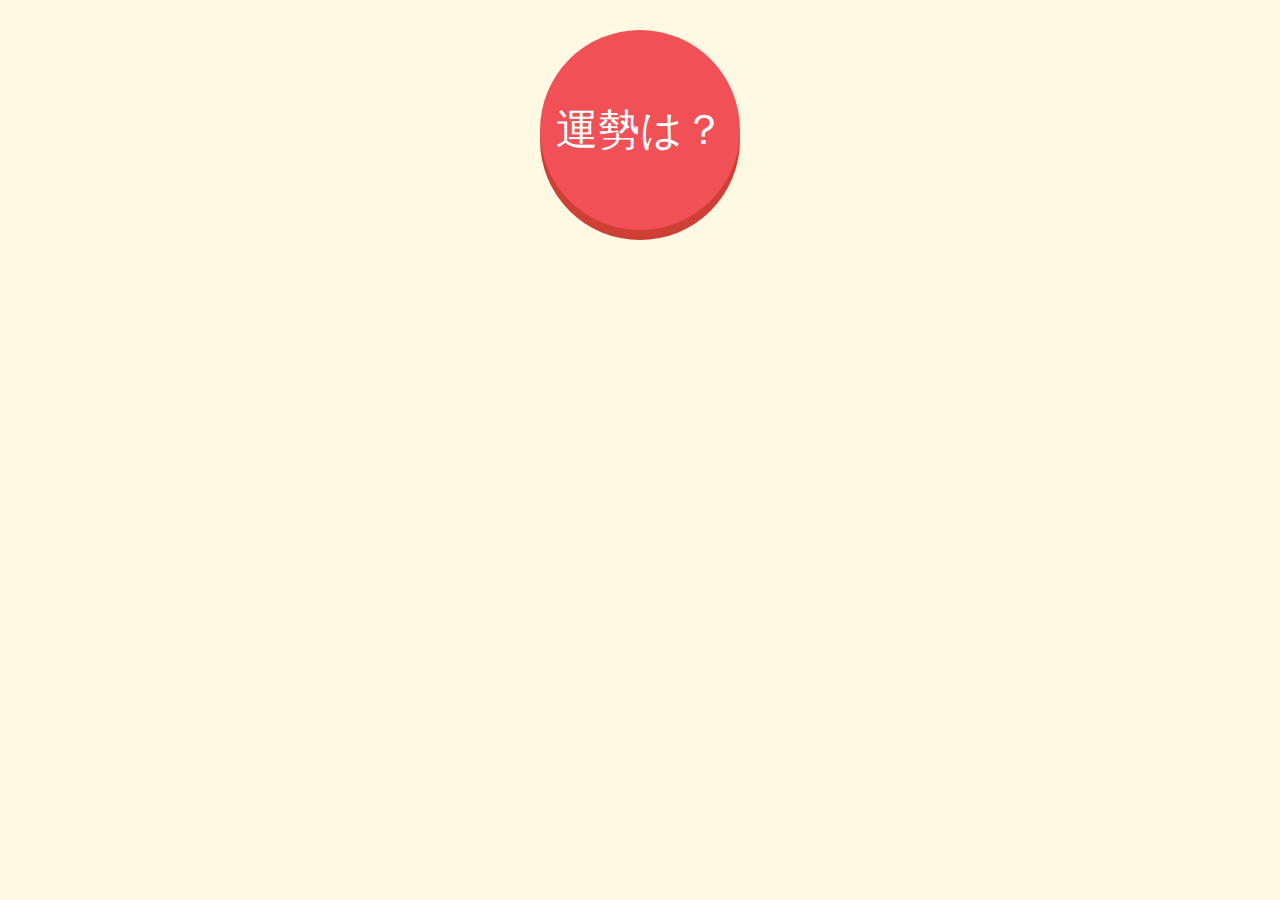
<file: index.html>
<html>
    <head>
        <title>おみくじ</title>
        <link rel="stylesheet" href="styles.css">
    </head>
    <body>
        <div id="btn">運勢は？</div>
        <script src="main.js"></script>
    </body>
</html>
</file>
<file: styles.css>
/*画面背景色*/
body {
    background: #fff9e3;
}
/*ボタンのデザイン設定*/
#btn {
    /*幅*/
    width: 200px;
    /*高さ*/
    height: 200px;
    /*ボタン背景色*/
    background: #f15156;
    /*ボタン角の丸み設定(正円は50%)*/
    border-radius: 50%;
    /*ボタン位置*/
    margin: 30px auto;
    /*フォント位置(寄せ)*/
    text-align: center;
    /*フォント行間幅*/
    line-height: 200px;
    /*フォント色*/
    color: #fff;
    /*フォントサイズ*/
    font-size: 42px;
    /*カーソル種類*/
    cursor: pointer;
    /*ボタンに影を付ける(横方向・下方向・ぼかし有無・色)*/
    box-shadow: 0 10px 0 #ce3f35;
/*ボタンテキストが選択できないようにする*/
    user-select: none;
}

/*ボタンにポインタ合わせた際の動き*/
#btn:hover {
    /*ボタンの透明度*/
    opacity: 0.9;
}
/*ボタンが押し込まれた際の動き*/
#btn:active {
    /*影をもともとの半分にすることで押し込んだように見せる*/
    box-shadow: 0 5px 0 #d1483e;
    /*ボタン位置を少しずらすことで押し込んだように見せる*/
    margin-top: 35px;
}
</file>
